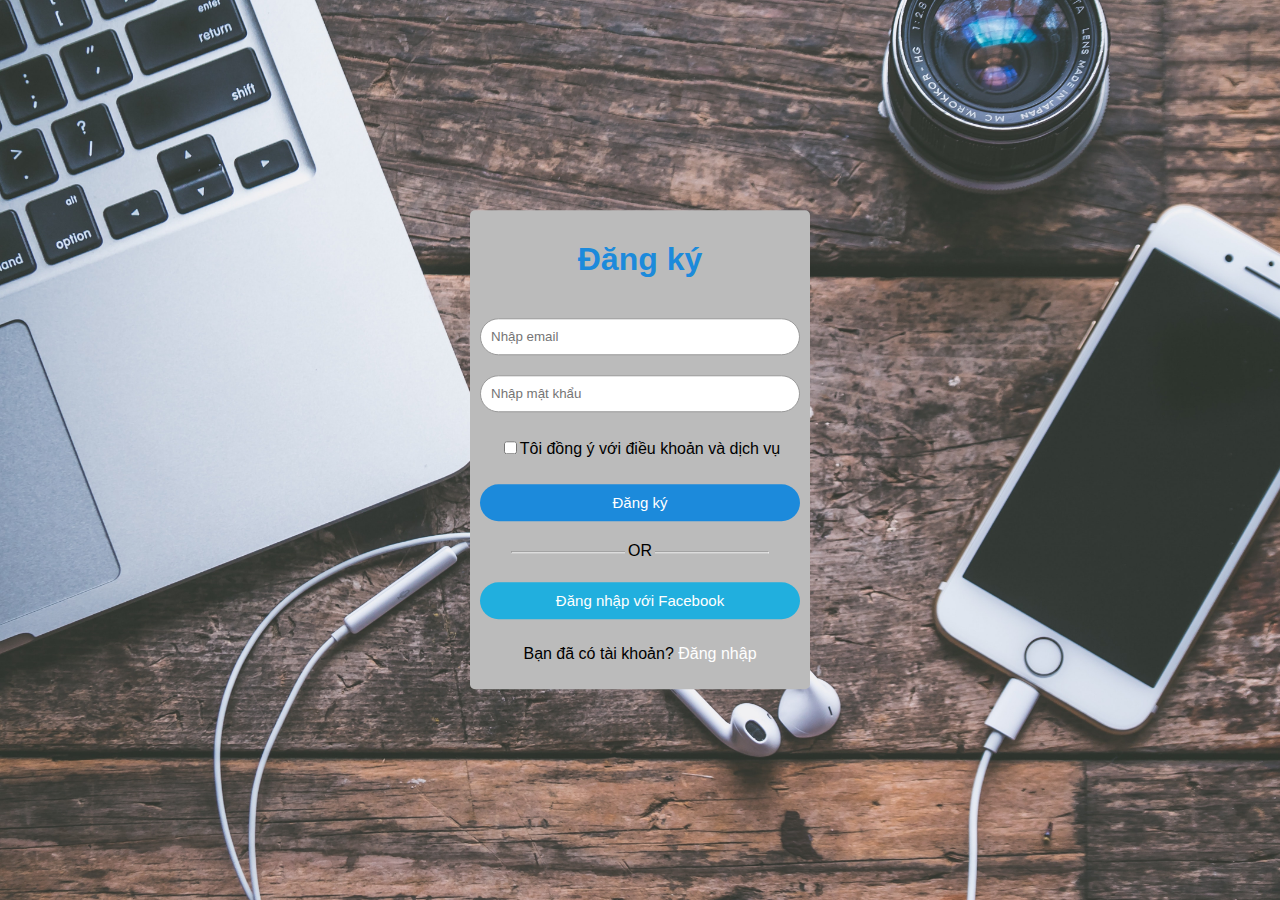
<file: DOANWEB/DangKy.html>
<html>
    <head>
        <title>Đăng ký</title>
        <meta charset="utf-8">
        <link rel="stylesheet" href="DangKy.css">
    </head>
    <body>
        <div class="Sign-up-form">
            <h1>Đăng ký</h1>
            <form action="#" method="POST">
                <input type="email" class="input-box" placeholder="Nhập email">
                <input type="password" class="input-box" placeholder="Nhập mật khẩu">
                <p><span><input type="checkbox"></span>Tôi đồng ý với điều khoản và dịch vụ</p>
                <button type="button" class="signup-btn">Đăng ký</button>
                <hr>
                <p class="or">OR</p>
                <button type="button" class="facebook-btn">Đăng nhập với Facebook</button>
                <p>Bạn đã có tài khoản? <a href="DangNhap.html">Đăng nhập</a></p>
            </form>
        </div>
    </body>
</html>
</file>
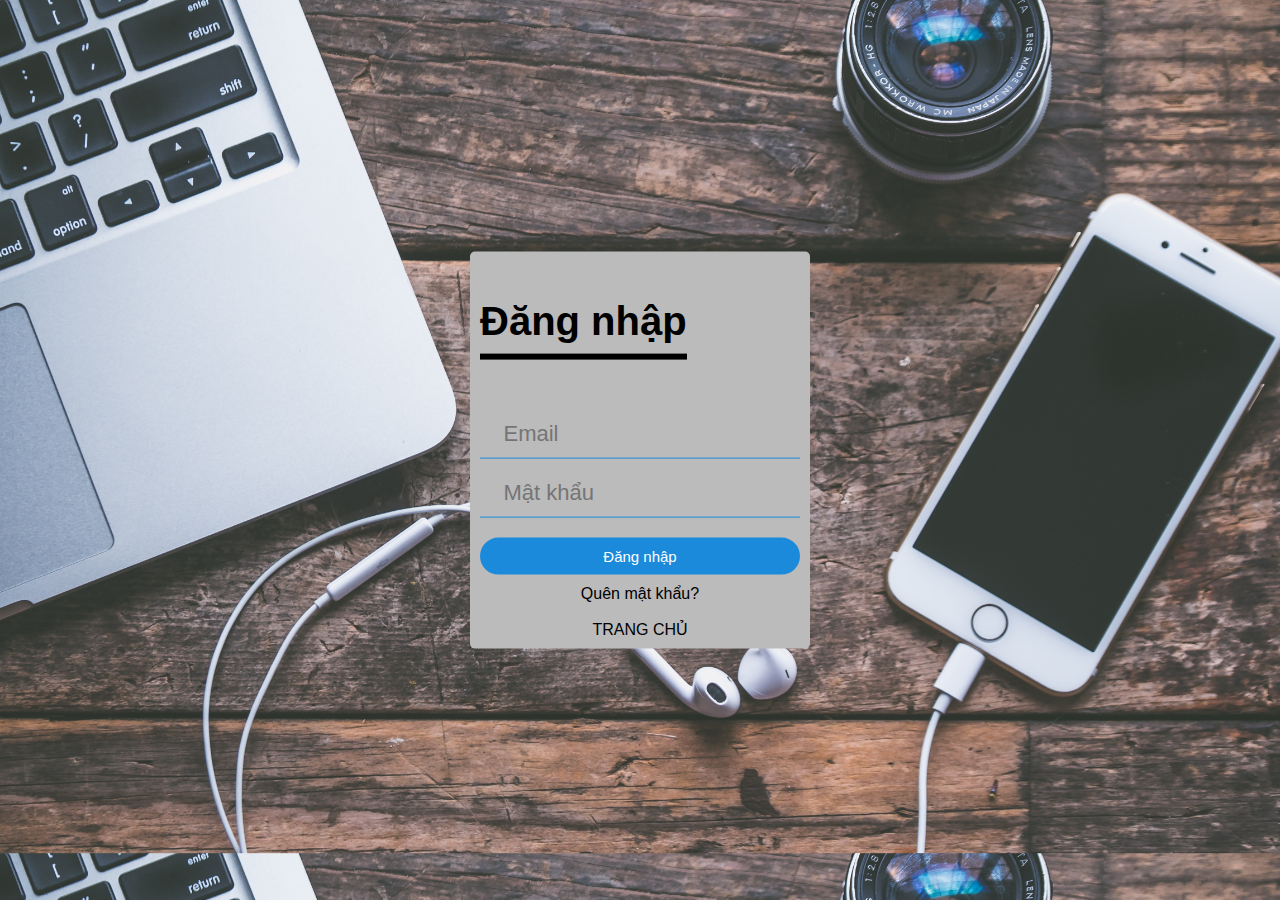
<file: DOANWEB/DangNhap.html>
<!DOCTYPE html>
<html lang="en">
<head>
    <meta charset="utf-8">
    <title>Đăng nhập</title>
    <link rel="stylesheet" href="DangNhap.css">
</head>
<body>
    <div class="loginbox">
        <h1>Đăng nhập</h1>
        <div class="textbox clearfix">
            <i class="fa fa-user"></i>
            <input type="email" placeholder="Email">
        </div>  
        <div class="textbox">
            <i class="fa fa-lock"></i>
            <input type="password" placeholder="Mật khẩu">
        </div>
        <button type="button" class="signin-btn">Đăng nhập<br></button>
        <a href="Fgp.html">Quên mật khẩu?</a><br><br>
        <a href="index.html">TRANG CHỦ</a><br>
    </div>
</body>
</html>
</file>
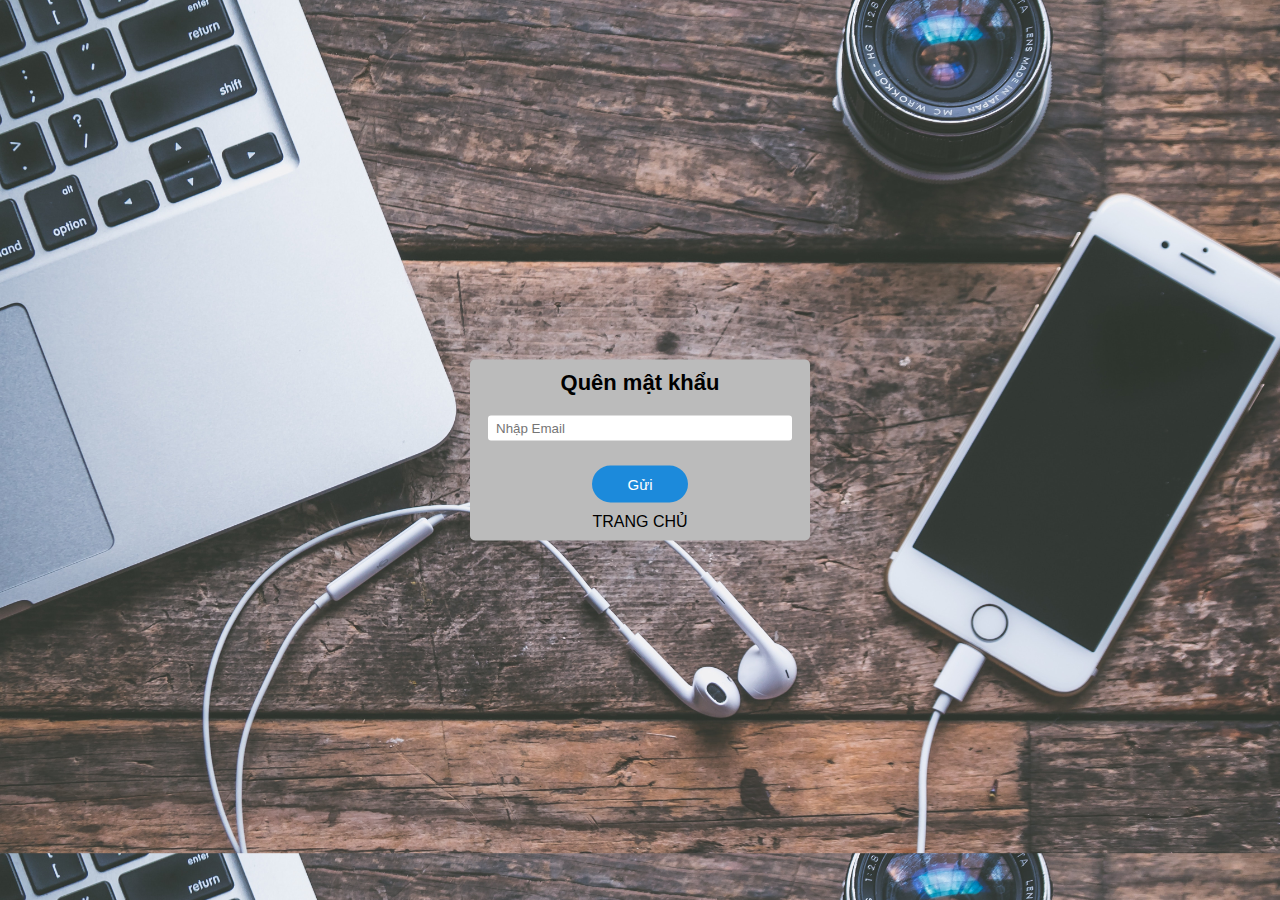
<file: DOANWEB/Fgp.html>
<!DOCTYPE html>
<html>
<head>
    <meta charset="utf-8">
    <title>Quên mật khẩu</title> 
    <link rel="stylesheet" href="Fgp.css">  
</head>
<body id="DangKy">
    <div class="form-container">
        <form action="#" method="POST">
            <h2>Quên mật khẩu</h2>
            <div class="form-box">
                <input type="email" placeholder="Nhập Email" />
            </div>
            <div class="form-submit">
                <button type="button">Gửi</button><br>
            </div>
            <a href="index.html"> TRANG CHỦ</a>
        </form>
    </div>
</body>
</html>
</file>
<file: DOANWEB/DangKy.css>
body {
    max-width: 0;
    padding: 0;
    font-family: sans-serif;
    background-size: cover;
    background-image: url('comuter.jpg');
}
.sign-up-form {
    background: #BBBBBB;
    text-align: center;
    position: absolute;
    top: 50%;
    left: 50%;
    width: 320px;
    transform: translate(-50%, -50%);
    padding: 10px;
    border-radius: 5px;
}
.sign-up-form h1 {
    color:  #1c8adb;
    margin-bottom: 30px;
}
.input-box {
    border-radius: 20px;
    padding: 10px;
    margin: 10px 0;
    width: 100%;
    border: 1px solid #999;
    outline: none;
}
button {
    color: #fff;
    width: 100%;
    padding: 10px;
    border-radius: 20px;
    font-size: 15px;
    margin: 10px 0;
    border: none;
    outline: none;
    cursor: pointer;
}
.signup-btn {
    background-color: #1c8adb;
}
.facebook-btn {
    background-color: #21afde;
}
a {
    text-decoration: none;
}
hr {
    margin-top: 20px;
    width: 80%;
}
.or {
    background: #fff;
    width: 30px;
    margin: -19px auto 12px;
    background-color: #BBBBBB;
}
a {
    color: White;
}
a:hover {
    color: #1c8adb;
}
</file>
<file: DOANWEB/DangNhap.css>
body {
    margin: 0;
    padding: 0;
    font-family: sans-serif;
    background-size: cover;
    color: black;
    background-image: url('comuter.jpg');
}
.clearfix {
    clear: both;
}
.loginbox {
    background: #BBBBBB;
    text-align: center;
    position: absolute;
    top: 50%;
    left: 50%;
    width: 320px;
    transform: translate(-50%, -50%);
    padding: 10px;
    border-radius: 5px;
}
.loginbox h1 {
    font-size: 40px;
    border-bottom: 6px solid black;
    padding: 10px 0;
    margin-bottom: 50px;
    float: left;
}
.textbox {
    width: 100%;
    border-bottom: 1px solid #1c8adb;
    margin: 10px 0;
    padding: 10px 0;
    font-size: 20px;
}
.textbox i {
    font-size: 20px;
}
.textbox input {
    background: none;
    margin-left: 15px;
    border: none;
    outline: none;
    color:  #1c8adb;
    font-size: 22px;
}
button {
    color: #fff;
    width: 100%;
    padding: 10px;
    border-radius: 20px;
    font-size: 15px;
    margin: 10px 0;
    border: none;
    outline: none;
    cursor: pointer;
    background-color: #1c8adb;
}
.signin-btn:hover{
    background: #FF9933;
}

a {
    text-decoration-line: none;
    color: black;
}

a:hover {
    color: #1c8adb;
}
</file>
<file: DOANWEB/Fgp.css>
* {
    text-decoration: none;
}

body {
    margin: 0;
    padding: 0;
    font-family: sans-serif;
    background-size: cover;
    color: black;
    background-image: url('comuter.jpg');
}
.form-container {
    background: #BBBBBB;
    text-align: center;
    position: absolute;
    top: 50%;
    left: 50%;
    width: 320px;
    transform: translate(-50%, -50%);
    padding: 10px;
    border-radius: 5px;
}
h2 {
    text-align: center;
    margin: 0 0 20px;
    font-size: 22px;
}
.form-container .form-box {
    margin: 0 0 15px;
}
.form-container .form-box input {
    padding: 5px 8px;
    border-radius: 3px;
    border: 1px solid #353535;
    width: 90%;
    border: none;
}
.form-container .form-submit {
    display: flex;
    justify-content: center;
}
button {
    color: #fff;
    width: 30%;
    padding: 10px;
    border-radius: 20px;
    font-size: 15px;
    margin: 10px 0;
    border: none;
    outline: none;
    cursor: pointer;
    background-color: #1c8adb;
}
button:hover {
    background: #FF9933;
}
a {
    color: black;
}
a:hover {
    color: #1c8adb;
}
</file>
